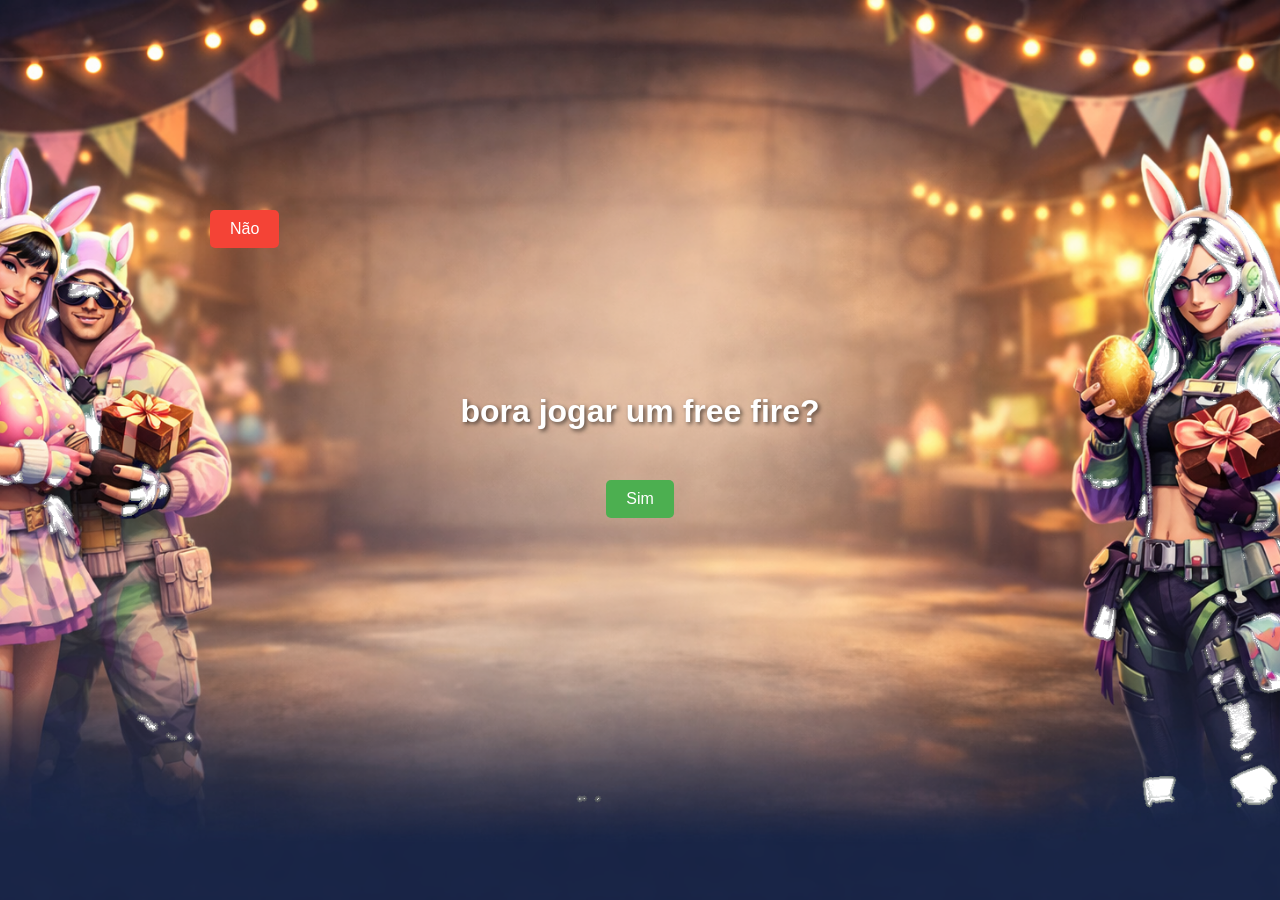
<file: index.html>
<!DOCTYPE html>
<html lang="pt-BR">
<head>
  <meta charset="UTF-8">
  <meta name="viewport" content="width=device-width, initial-scale=1.0">
  <title>pega nunka?</title>
  <style>
    /* Configuração geral */
    body {
      margin: 0;
      height: 100vh;
      display: flex;
      flex-direction: column;
      justify-content: center;
      align-items: center;
      font-family: Arial, sans-serif;
      background-size: cover;
      background-position: center;
      background-repeat: no-repeat;
    }

    /* Imagem padrão (PC) */
    body {
      background-image: url('imagem-pc.jpg'); /* coloque aqui sua imagem para desktop */
    }

    /* Imagem para mobile */
    @media (max-width: 768px) {
      body {
        background-image: url('imagem-mobile.png'); /* coloque aqui sua imagem para mobile */
      }
    }

    h1 {
      color: #fff;
      text-align: center;
      font-size: 32px;
      margin-bottom: 40px;
      text-shadow: 2px 2px 4px rgba(0,0,0,0.6);
    }

    .btn {
      padding: 10px 20px;
      font-size: 16px;
      margin: 10px;
      cursor: pointer;
      border: none;
      border-radius: 5px;
      display: inline-block;
      width: auto;
      max-width: 150px;
      text-align: center;
    }

    #sim {
      background-color: #4CAF50;
      color: white;
    }

    #nao {
      background-color: #f44336;
      color: white;
      position: absolute;
    }

    /* Responsividade dos botões */
    @media (max-width: 768px) {
      .btn {
        font-size: 14px;
        padding: 8px 16px;
        max-width: 120px;
      }
      h1 {
        font-size: 24px;
      }
    }

    @media (max-width: 480px) {
      .btn {
        font-size: 12px;
        padding: 6px 12px;
        max-width: 100px;
      }
      h1 {
        font-size: 20px;
      }
    }
  </style>
</head>
<body>
  <h1>bora jogar um free fire?</h1>
  <button id="sim" class="btn">Sim</button>
  <button id="nao" class="btn">Não</button>


  <script>
    const naoBtn = document.getElementById("nao");
    const simBtn = document.getElementById("sim");

    // posição inicial do "Não"
    naoBtn.style.left = "200px";
    naoBtn.style.top = "200px";

    // botão f
    naoBtn.addEventListener("mouseover", () => {
      const largura = window.innerWidth - naoBtn.offsetWidth;
      const altura = window.innerHeight - naoBtn.offsetHeight;

      const novaEsquerda = Math.floor(Math.random() * largura);
      const novaTopo = Math.floor(Math.random() * altura);

      naoBtn.style.left = novaEsquerda + "px";
      naoBtn.style.top = novaTopo + "px";
    });

    // "Sim" abre nova página
    simBtn.addEventListener("click", () => {
      window.location.href = "sim.html";
    });

    simBtn.addEventListener("click", () => {
  window.location.href = "sim.html?play=true";
});

simBtn.addEventListener("click", () => {
  const musica = new Audio("musica.mp3");
  musica.play().then(() => {
    window.location.href = "sim.html";
  }).catch(err => {
    console.log("Erro ao iniciar música:", err);
    window.location.href = "sim.html";
  });
});


  </script>
</body>
</html>
</file>
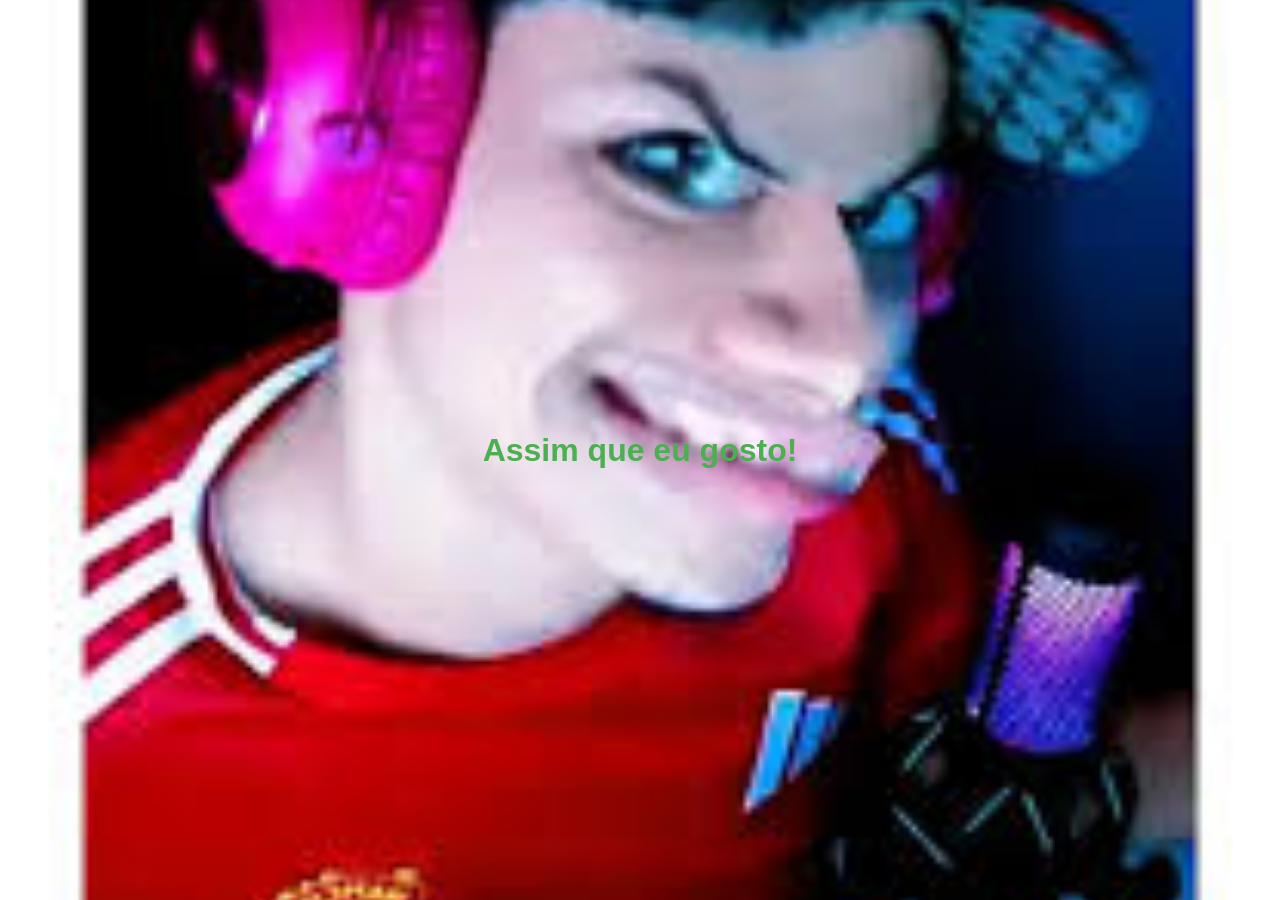
<file: sim.html>
<!DOCTYPE html>
<html lang="pt-BR">
<head>
  <meta charset="UTF-8">
  <meta name="viewport" content="width=device-width, initial-scale=1.0">
  <title>Resposta</title>
  <style>
    body {
      display: flex;
      justify-content: center;   /* centraliza horizontalmente */
      align-items: center;       /* centraliza verticalmente */
      flex-direction: column;
      height: 100vh;
      margin: 0;
      background-color: #e0ffe0;
      font-family: Arial, sans-serif;
      text-align: center;
      background: url(download.jpg) center center no-repeat;
      background-size: cover;
    }

    h1 {
      color: #4CAF50;
      font-size: 32px;
      margin: 20px;
    }

    /* Responsividade */
    @media (max-width: 768px) {
      h1 {
        font-size: 24px;
      }
    }

    @media (max-width: 480px) {
      h1 {
        font-size: 20px;
      }
    }
  </style>
</head>
<body>
  <h1>Assim que eu gosto!</h1>

  <!-- Música -->
  <audio id="musica" loop>
    <source src="musica.mp3" type="audio/mpeg">
    Seu navegador não suporta áudio.
  </audio>

  <audio id="musica" src="musica.mp3" loop autoplay></audio>


  <script>
    window.addEventListener("DOMContentLoaded", () => {
      const params = new URLSearchParams(window.location.search);
      if (params.get("play") === "true") {
        const musica = document.getElementById("musica");
        musica.play().catch(err => {
          console.log("Autoplay bloqueado, precisa de interação:", err);
        });
      }
    });

    <!-- Música -->
<audio id="musica" loop>
  <source src="musica.mp3" type="audio/mpeg">
  Seu navegador não suporta áudio.
</audio>


  window.addEventListener("DOMContentLoaded", () => {
    const params = new URLSearchParams(window.location.search);
    if (params.get("play") === "true") {
      const musica = document.getElementById("musica");
      musica.play().catch(() => {
        // Se o navegador bloquear autoplay, cria botão para liberar
        const btn = document.createElement("button");
        btn.textContent = "▶️ Tocar música";
        btn.style.padding = "10px 20px";
        btn.style.fontSize = "16px";
        btn.style.marginTop = "20px";
        btn.style.border = "none";
        btn.style.borderRadius = "5px";
        btn.style.backgroundColor = "#4CAF50";
        btn.style.color = "white";
        btn.style.cursor = "pointer";
        btn.onclick = () => musica.play();
        document.body.appendChild(btn);
      });
    }
  });

  </script>
</body>
</html>
</file>
